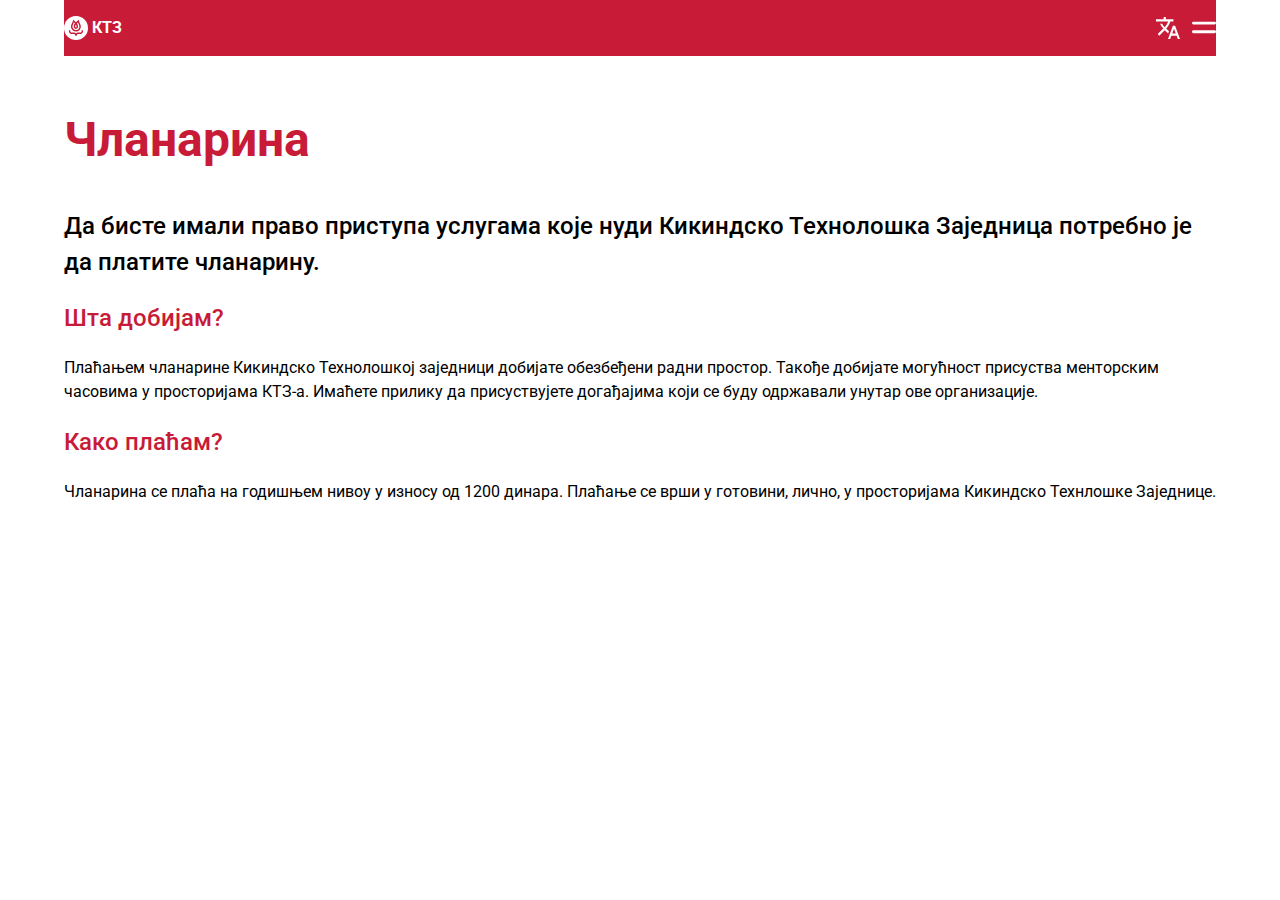
<file: ktzsajt/clanarina.html>
<!DOCTYPE html>
<html lang="en">

<head>
    <meta charset="UTF-8">
    <link rel="stylesheet" href="style.css">
    <link href="https://fonts.googleapis.com/css?family=Roboto" rel="stylesheet">
    <title>Кикиндска Технолошка Заједница</title>
</head>

<body>
    <div class="container">
        <div class="grid">
            <header>
                <div class="header">
                    <div class="header-left">
                        <a href="#" class="smislice-se inline-flex "><img class="ktzlogo" alt="logo" src="logo.svg"></a>
                        <a href="#" class="ktz-header">
                            <p class="ktz-text">КТЗ</p>
                        </a>
                    </div>
                    <div class="header-right">
                        <a href="#" class="translate-header inline-flex"><img src="translate.svg" alt="translate"
                                class="translate"></a>
                        <a href="#" class="nav-header inline-flex"><img src="2-lines.svg" alt="nav"
                                class="nav-button"></a>
                    </div>
                </div>
            </header>
            <article>
                <h1>Чланарина</h1>
                <h2>Да бисте имали право приступа услугама које нуди Кикиндско Технолошка Заједница потребно је да
                    платите
                    чланарину.</h2>
                <h2 class="smislicem">Шта добијам?</h2>
                <p>Плаћањем чланарине Кикиндско Технолошкој заједници добијате обезбеђени радни простор. Такође добијате
                    могућност присуства менторским часовима у просторијама КТЗ-а. Имаћете прилику да присуствујете
                    догађајима
                    који се буду одржавали унутар ове организације.</p>
                <h2 class="smislicem">Како плаћам?</h2>
                <p>Чланарина се плаћа на годишњем нивоу у износу од 1200 динара. Плаћање се врши у готовини, лично, у
                    просторијама Кикиндско Технлошке Заједнице.</p>
            </article>
            <footer>

            </footer>
        </div>
    </div>
</body>

</html>
</file>
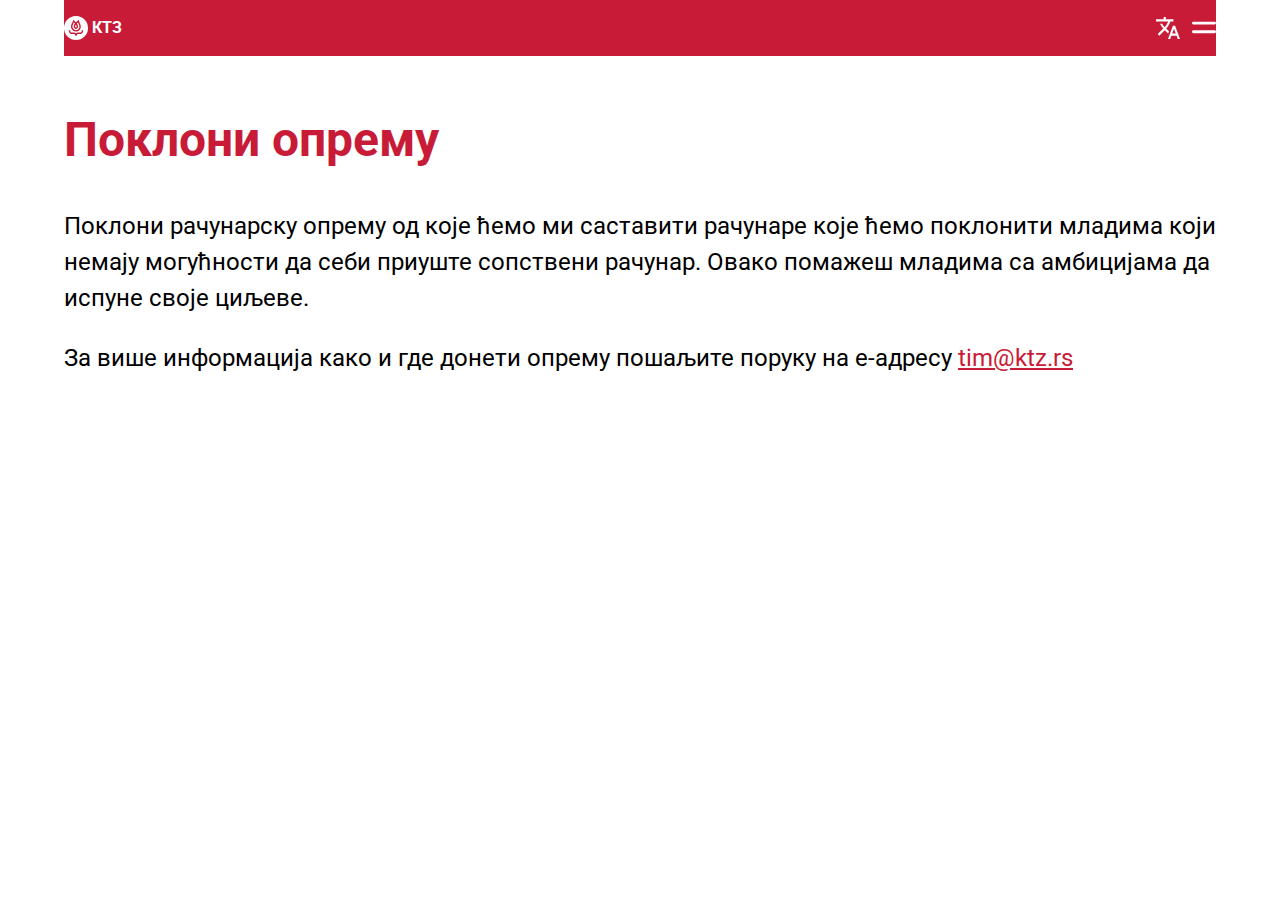
<file: ktzsajt/pokloni-opremu.html>
<!DOCTYPE html>
<html lang="en">

<head>
    <meta charset="UTF-8">
    <link rel="stylesheet" href="style.css">
    <link href="https://fonts.googleapis.com/css?family=Roboto" rel="stylesheet">
    <title>Кикиндска Технолошка Заједница</title>
</head>

<body>
    <div class="container">
        <div class="grid">
            <header>
                <div class="header">
                    <div class="header-left">
                        <a href="#" class="smislice-se inline-flex"><img class="ktzlogo" alt="logo" src="logo.svg"></a>
                        <a href="#" class="ktz-header">
                            <p class="ktz-text">КТЗ</p>
                        </a>
                    </div>
                    <div class="header-right">
                        <a href="#" class="translate-header inline-flex"><img src="translate.svg" alt="translate"
                                class="translate"></a>
                        <a href="#" class="nav-header inline-flex"><img src="2-lines.svg" alt="nav"
                                class="nav-button"></a>
                    </div>
                </div>
            </header>
            <article>
                <h1>Поклони опрему</h1>
                <p class="tekst">Поклони рачунарску опрему од које ћемо ми саставити рачунаре које ћемо поклонити
                    младима који немају могућности да себи приуште сопствени рачунар. Овако помажеш младима са
                    амбицијама да испуне своје циљеве.</p>
                <p class="tekst">За више информација како и где донети опрему пошаљите поруку на е-адресу <a class="nzm"
                        href="#">tim@ktz.rs</a></p>
            </article>

            <footer>

            </footer>
        </div>
    </div>
</body>

</html>
</file>
<file: ktzsajt/style.css>
*,* :before, *:after {
    box-sizing: border-box;
    }
   :root {
    --crvena:#c81b37;
    }   
    html, body {
        font:1em/1.5 'Roboto',sans-serif;
        height: 100%;
        width: 100%;
        margin:0 auto;
    }
    a {
        text-decoration: none;
    }
    .container{
        height: 100%;
        width: 100%;
    }
    .grid {
        display:grid;
        grid-template-columns:[first-col] 1fr [second-col] 1fr ; 
        grid-template-rows:[first-row] 3.5em [second-row] 3fr [third-row] 1fr;
        grid-gap:1em;
        height: 100%;
        width: 90%;
        margin:0 auto;
    }
    header {
        height:3.5em;
        background-color: var(--crvena);
        grid-column:first-col / span 2;
        grid-row: first-row; 
    }
    .header {
        height: 3.5em;
        width: 100%;
        background-color: var(--crvena);
        display:inline-flex;
        justify-content: space-between;
    }
    article {
        grid-row: second-row;
        grid-column: first-col / span 2;
        background-color:#fff;
    }
    footer {
        grid-row: third-row;
        grid-column: first-col / span 2;
    }
    .inline-flex{
        display:inline-flex;
    }
    .ktzlogo{
        width:1.5em;
        height: 1.5em;
    }
    .ktz-text{
        display:inline;
        font-weight:700;
    }
    .translate{
        width:1.5em;
        height: 1.5em;
    }
    .nav-button{
        width:1.5em;
        height: 1.5em;
    }
    .ktz-header{
        color:#fff;
    }
    .smislice-se{
        margin-right:0.25em;
    }
    .header-left{
        display:flex;
        align-items: center;
        justify-content: center;
    }
    .header-right{
        display:flex;
        align-items: center;
        justify-content: center;
    }
    .nav-header{
        margin-left:0.75em;
    }
    h1{
        color: var(--crvena);
        font-size: 3em;
        font-weight: 700;
    }
    h2{
        font-weight:500;
    }
    .smislicem {
        color: var(--crvena);
    }
    .nzm{
        text-decoration:underline;
        color: var(--crvena)
    }
    .tekst{
        font-size:1.5em;
    }
</file>
